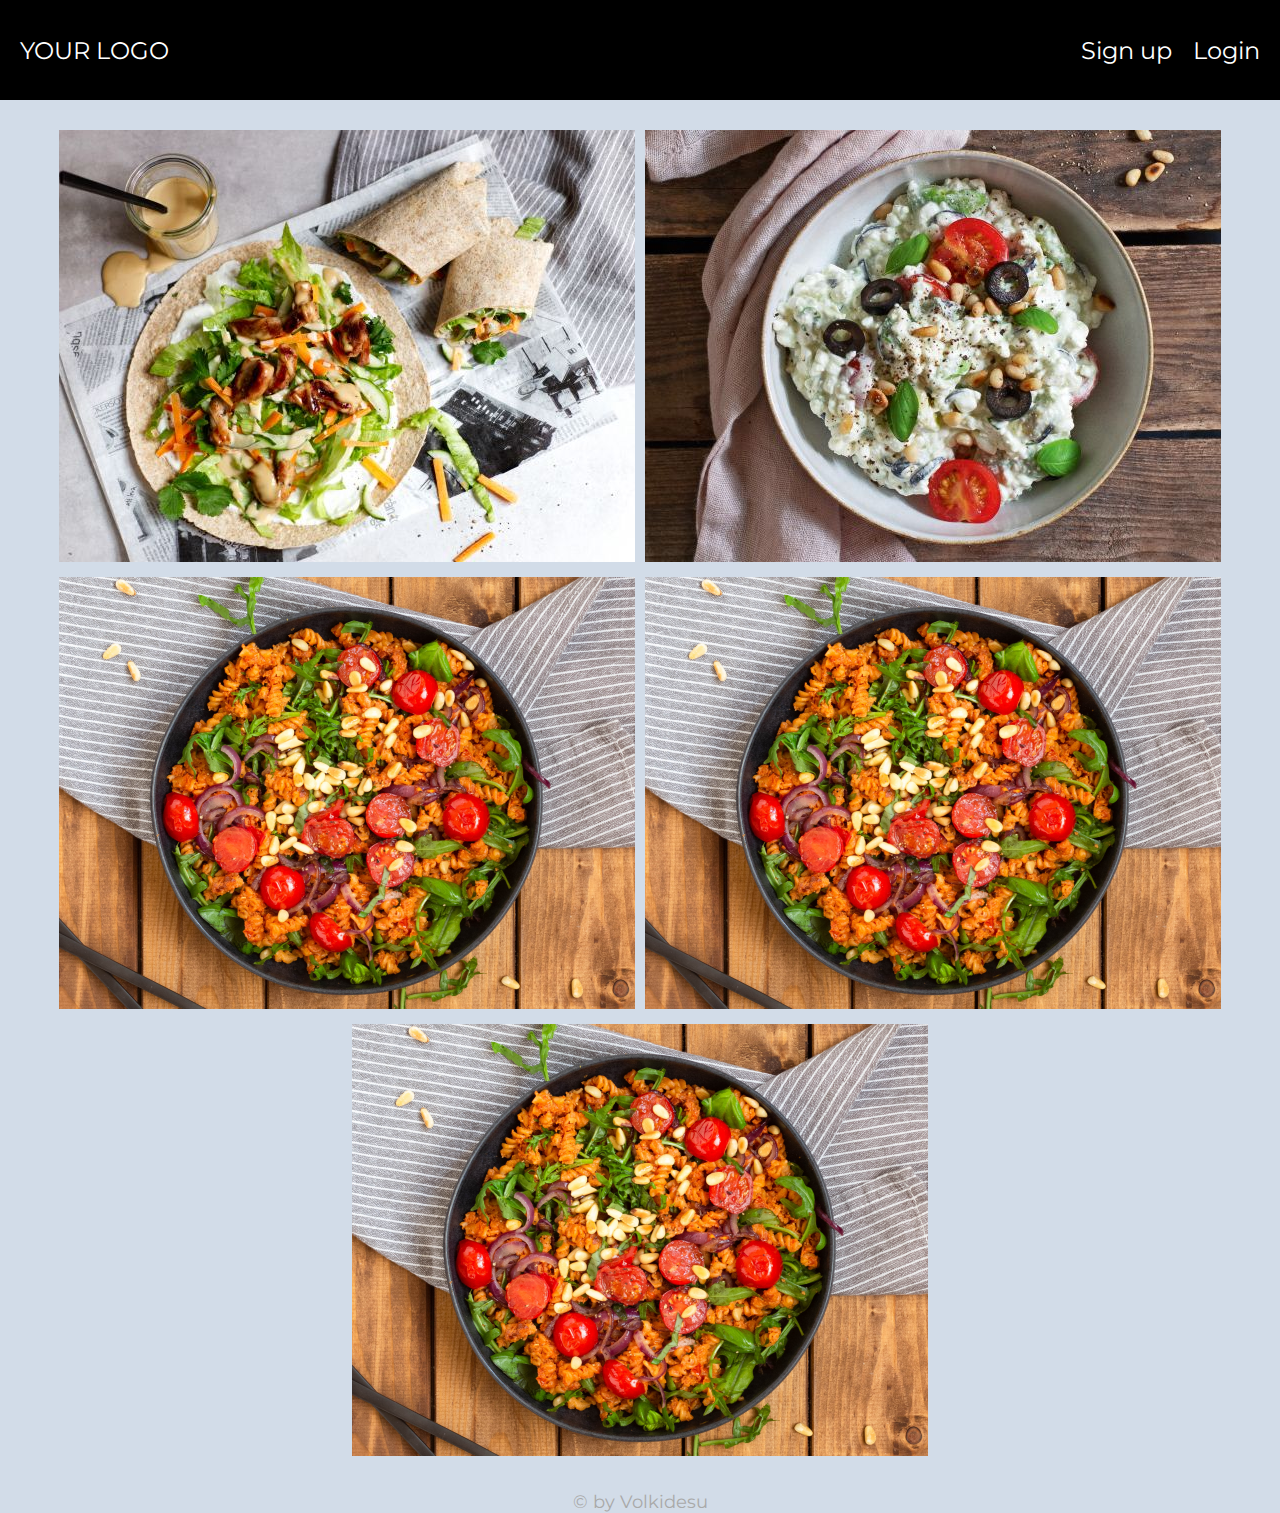
<file: index.html>
<!DOCTYPE html>
<html lang="en">
    <head>
        <meta charset="UTF-8">
        <link rel="stylesheet" href="style.css">
        <link rel="preconnect" href="https://fonts.googleapis.com"> 
        <link rel="preconnect" href="https://fonts.gstatic.com" crossorigin> 
        <link href="https://fonts.googleapis.com/css2?family=Oswald:wght@200&display=swap" rel="stylesheet">
        <title>Tasty Recipes</title>
    </head>
    <body>
        
            <header class="header-container">
                <div class="logo">YOUR LOGO</div>
                <nav class="nav-links">
                    <div class="sign-up">Sign up</div>
                    <div class="login">Login</div>
                </nav>
            </header>
        
        <div class="recipe-gallery-container">
            <div class="recipe-gallery">
                <div class="recipe-gallery-item first-item">
                    <img src="img/haehnchen-wrap-mit-erdnuss-kokos-sauce.jpeg" alt="Chicken-Wrap">
                </div>
                <div class="recipe-gallery-item">
                    <img src="img/cottagecheesesalad.jpeg" alt="Cottage Cheese Salad">
                </div>
                <div class="recipe-gallery-item">
                    <img src="img/veganlentilpasta.png" alt="Vegan Lentil Pasta">
                </div>
                <div class="recipe-gallery-item">
                    <img src="img/veganlentilpasta.png" alt="Vegan Lentil Pasta">
                </div>
                <div class="recipe-gallery-item last-item">
                    <img src="img/veganlentilpasta.png" alt="Vegan Lentil Pasta">
                </div>
            </div>
        </div>
            

        <footer>
            <div class="footer-item footer-one"></div>
            <div class="footer-item footer-two">
                <a class="link" href="https://github.com/Volkidesu">© by Volkidesu</a>
            </div>
            <div class="footer-item footer-three"></div>
        </footer>
        
    </body>
</html>
</file>
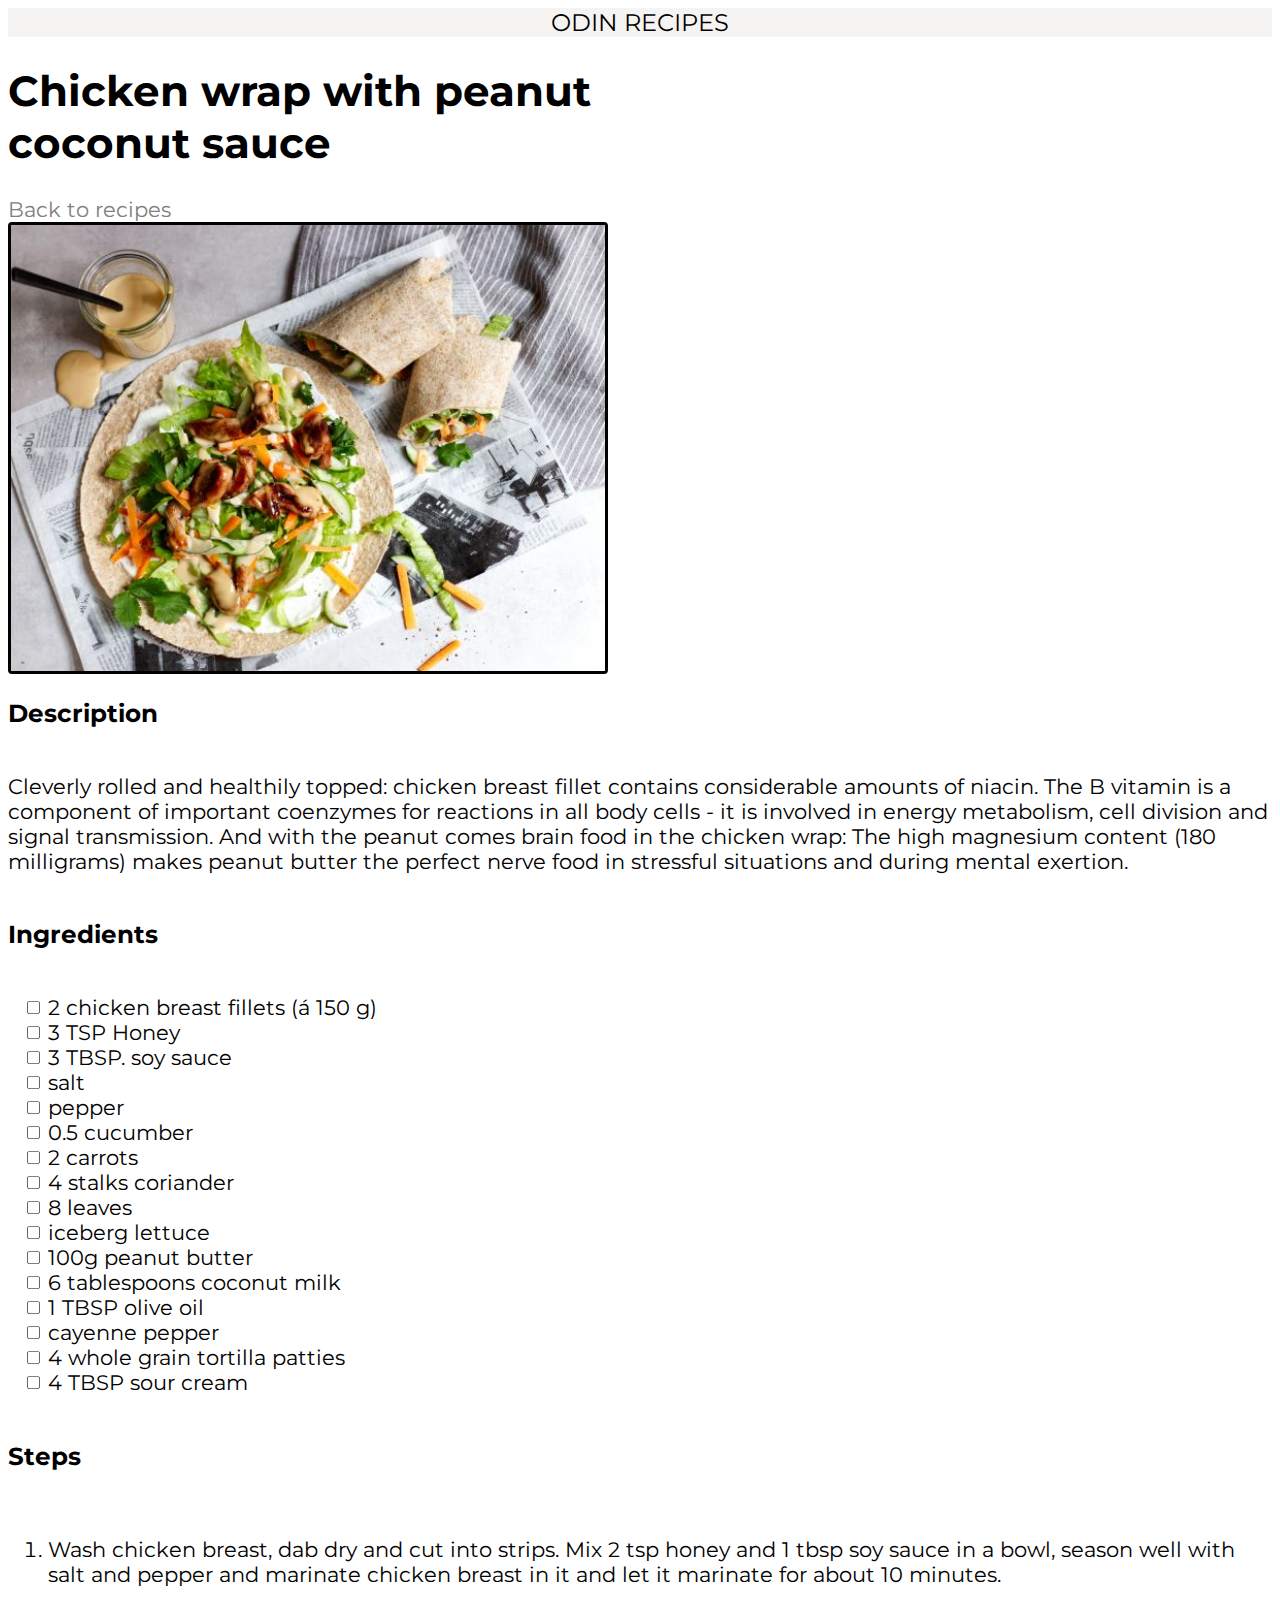
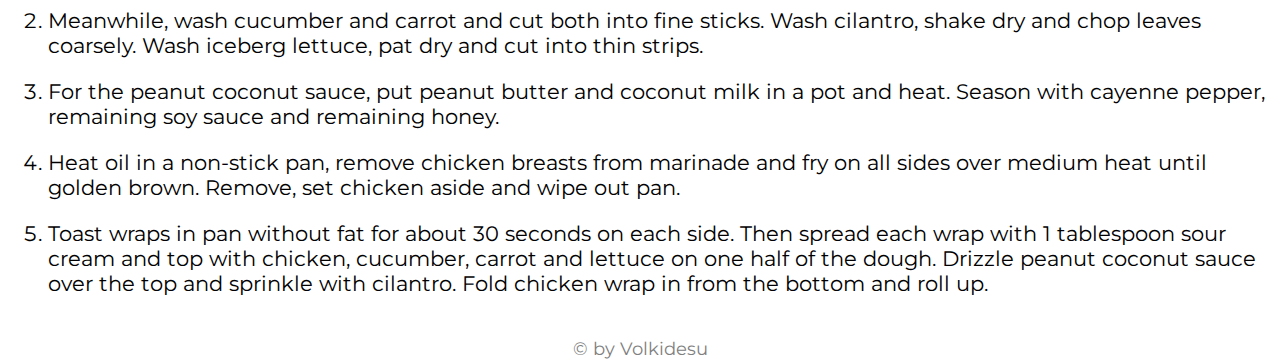
<file: recipes/chickenwrap.html>
<!DOCTYPE html>
<html lang="en">
<head>
    <meta charset="UTF-8">
    <meta http-equiv="X-UA-Compatible" content="IE=edge">
    <meta name="viewport" content="width=device-width, initial-scale=1.0">
    <link rel="stylesheet" href="../recipe.css">
    <link rel="preconnect" href="https://fonts.googleapis.com"> 
    <link rel="preconnect" href="https://fonts.gstatic.com" crossorigin> 
    <link href="https://fonts.googleapis.com/css2?family=Oswald:wght@200&display=swap" rel="stylesheet">
    <title>Tasty Recipes - Chicken Wraps</title>
</head>
<body>
    <header>
        ODIN RECIPES
    </header>

    <div class="content">
        <h1>Chicken wrap with peanut coconut sauce</h1>
        <a href="../index.html" target="_self">Back to recipes</a>
        <img class="image" src="../img/haehnchen-wrap-mit-erdnuss-kokos-sauce.jpeg" alt="Hähnchen-Wrap mit Erdnuss-Kokos-Sauce">
    </div>

    <section>
        <h3>Description</h3>
            <p>
                Cleverly rolled and healthily topped: chicken breast fillet contains considerable amounts of niacin.
                The B vitamin is a component of important coenzymes for reactions in all body cells - it is involved in energy metabolism, cell division and signal transmission. And with the peanut comes brain food in the chicken wrap: 
                The high magnesium content (180 milligrams) makes peanut butter the perfect nerve food in stressful situations and during mental exertion.
            </p>


    <h3>Ingredients</h3>
        <ul class="list ingredient">
            <li>2 chicken breast fillets (á 150 g)</li>
            <li>3 TSP Honey</li>
            <li>3 TBSP. soy sauce</li>
            <li>salt</li>
            <li>pepper</li>
            <li>0.5 cucumber</li>
            <li>2 carrots</li>
            <li>4 stalks coriander</li>
            <li>8 leaves</li>
            <li>iceberg lettuce</li>
            <li>100g peanut butter</li>
            <li>6 tablespoons coconut milk</li>
            <li>1 TBSP olive oil</li>
            <li>cayenne pepper</li>
            <li>4 whole grain tortilla patties</li>
            <li>4 TBSP sour cream</li>
        </ul>

    <h3>Steps</h3>
        <ol class="list">
            <li>
                <p>
                    Wash chicken breast, dab dry and cut into strips.
                    Mix 2 tsp honey and 1 tbsp soy sauce in a bowl, season well with salt and pepper and marinate chicken breast in it and let it marinate for about 10 minutes.
                </p>
            </li>
            <li>
                <p>
                    Meanwhile, wash cucumber and carrot and cut both into fine sticks.
                    Wash cilantro, shake dry and chop leaves coarsely. Wash iceberg lettuce, pat dry and cut into thin strips.
                </p>
            </li>
            <li>
                <p>
                    For the peanut coconut sauce, put peanut butter and coconut milk in a pot and heat.
                    Season with cayenne pepper, remaining soy sauce and remaining honey.
                </p>
            </li>
            <li>
                <p>
                    Heat oil in a non-stick pan, remove chicken breasts from marinade and fry on all sides over medium heat until golden brown.
                    Remove, set chicken aside and wipe out pan.
                </p>
            </li>
            <li>
                <p>
                    Toast wraps in pan without fat for about 30 seconds on each side.
                    Then spread each wrap with 1 tablespoon sour cream and top with chicken, cucumber, carrot and lettuce on one half of the dough.
                    Drizzle peanut coconut sauce over the top and sprinkle with cilantro. Fold chicken wrap in from the bottom and roll up.
                </p>
            </li>
            </ol>
        </div>
    </section>
    <footer><a class="link" href="https://github.com/Volkidesu">© by Volkidesu</a></footer>
</body>
</html>
</file>
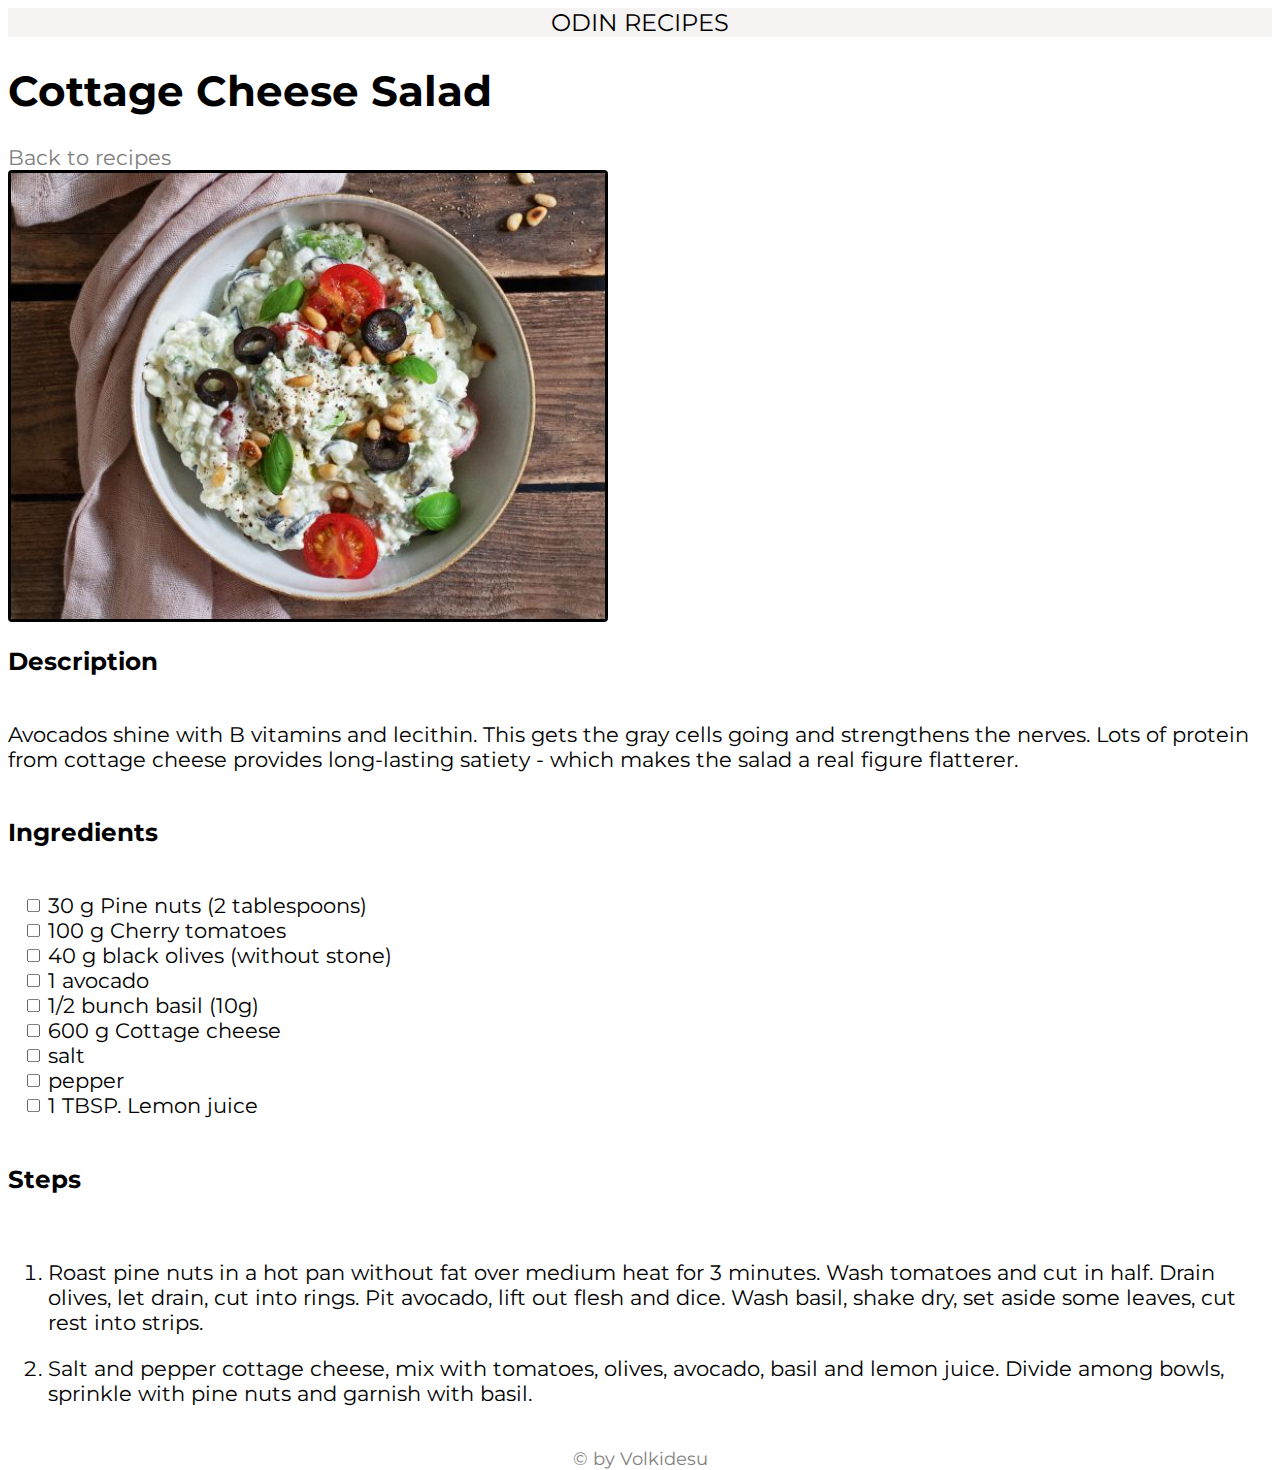
<file: recipes/cottagecheesesalad.html>
<!DOCTYPE html>
<html lang="en">
<head>
    <meta charset="UTF-8">
    <meta http-equiv="X-UA-Compatible" content="IE=edge">
    <meta name="viewport" content="width=device-width, initial-scale=1.0">
    <link rel="stylesheet" href="../recipe.css">
    <link rel="preconnect" href="https://fonts.googleapis.com"> 
    <link rel="preconnect" href="https://fonts.gstatic.com" crossorigin> 
    <link href="https://fonts.googleapis.com/css2?family=Oswald:wght@200&display=swap" rel="stylesheet">
    <title>Tasty Recipes - Cottage Cheese Salad</title>
</head>

<body>
    <header>ODIN RECIPES</header>
    <div class="content">
        <h1>Cottage Cheese Salad</h1>
        <a href="../index.html" target="_self">Back to recipes</a>
        <img class="image" src="../img/cottagecheesesalad.jpeg" alt="Cottage Cheese Salad">
    </div>
    
    <section>
    <h3>Description</h3>
        <p>
            Avocados shine with B vitamins and lecithin. This gets the gray cells going and strengthens the nerves.
            Lots of protein from cottage cheese provides long-lasting satiety - which makes the salad a real figure flatterer.
        </p>

    <h3>Ingredients</h3>
        <ul class="list ingredient">
            <li>30 g Pine nuts (2 tablespoons)</li>
            <li>100 g Cherry tomatoes</li>
            <li>40 g black olives (without stone)</li>
            <li>1 avocado</li>
            <li>1/2 bunch basil (10g)</li>
            <li>600 g Cottage cheese</li>
            <li>salt</li>
            <li>pepper</li>
            <li>1 TBSP. Lemon juice</li>
        </ul>

    <h3>Steps</h3>
        <ol class="list">
            <li>
                <p>
                    Roast pine nuts in a hot pan without fat over medium heat for 3 minutes.
                    Wash tomatoes and cut in half. Drain olives, let drain, cut into rings. Pit avocado, lift out flesh and dice.
                    Wash basil, shake dry, set aside some leaves, cut rest into strips.
                </p>
            </li>
            <li>
                <p>
                    Salt and pepper cottage cheese, mix with tomatoes, olives, avocado, basil and lemon juice.
                    Divide among bowls, sprinkle with pine nuts and garnish with basil.
                </p>
            </li>
        </ol>
    </section>
        <footer><a class="link" href="https://github.com/Volkidesu">© by Volkidesu</a></footer>
</body>
</html>
</file>
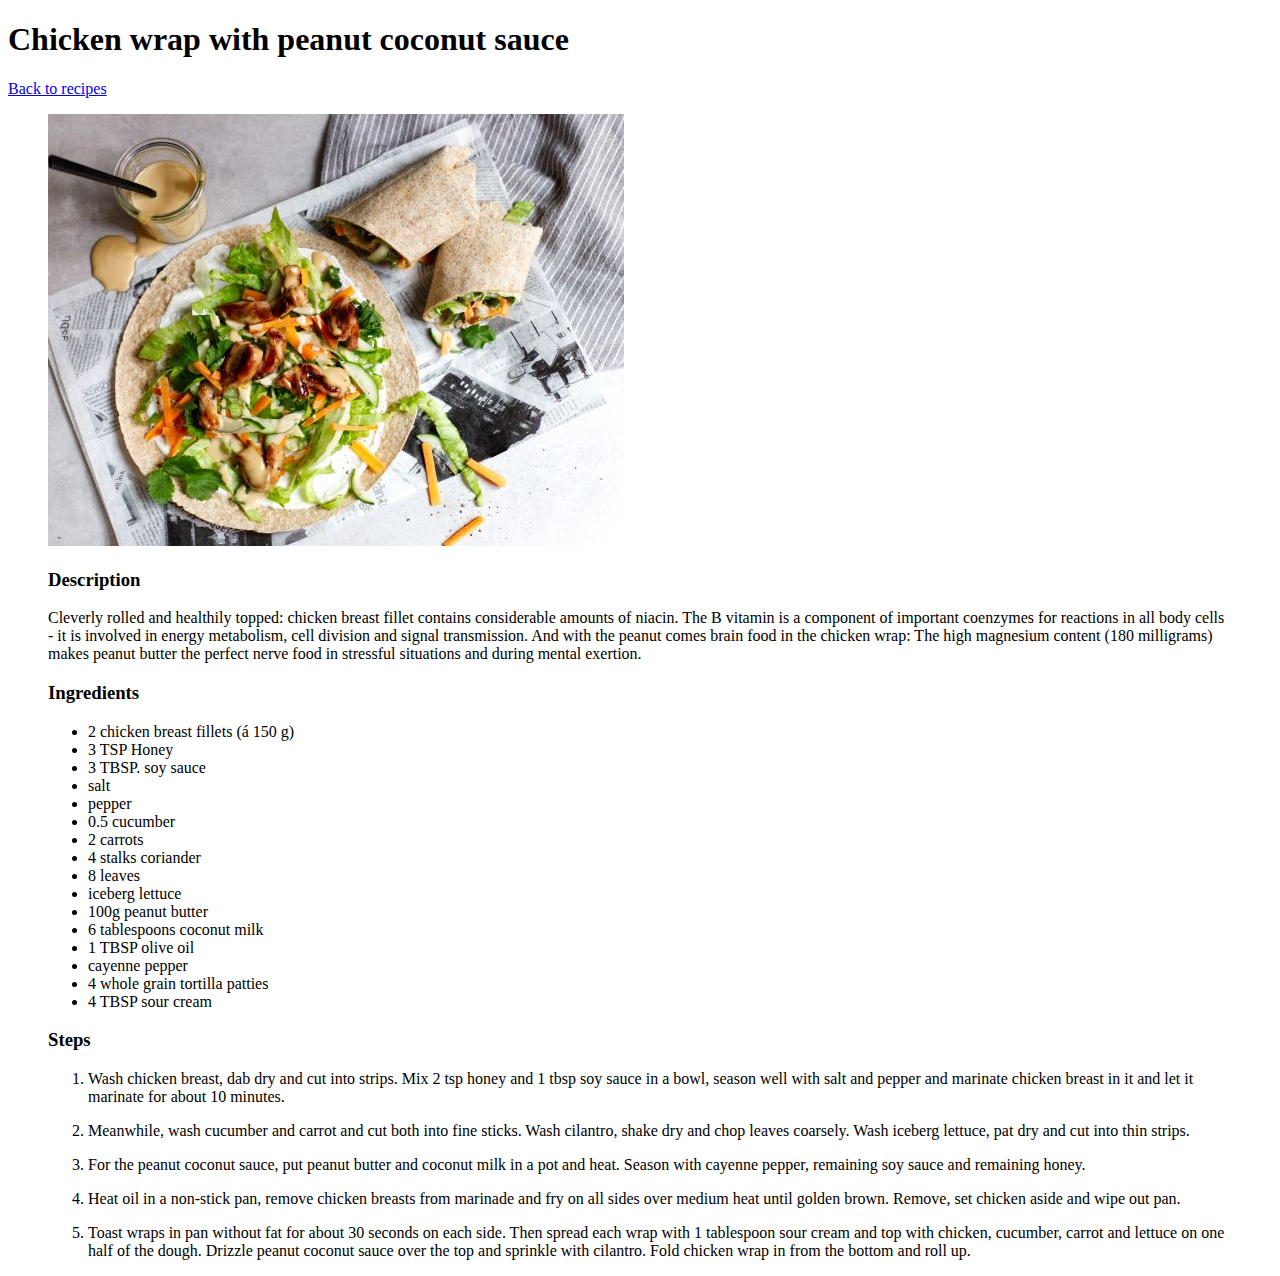
<file: recipes/hähnchenwrap.html>
<!DOCTYPE html>
<html lang="en">
<head>
    <meta charset="UTF-8">
    <meta http-equiv="X-UA-Compatible" content="IE=edge">
    <meta name="viewport" content="width=device-width, initial-scale=1.0">
    <title>Document</title>
</head>
<body>
    <h1>Chicken wrap with peanut coconut sauce</h1>
    <a href="../index.html" target="_self">Back to recipes</a>
    <blockquote>
        <img src="../img/haehnchen-wrap-mit-erdnuss-kokos-sauce.jpeg" alt="Hähnchen-Wrap mit Erdnuss-Kokos-Sauce">
        <h3>Description</h3>
        <p>
            Cleverly rolled and healthily topped: chicken breast fillet contains considerable amounts of niacin.
            The B vitamin is a component of important coenzymes for reactions in all body cells - it is involved in energy metabolism, cell division and signal transmission. And with the peanut comes brain food in the chicken wrap: 
            The high magnesium content (180 milligrams) makes peanut butter the perfect nerve food in stressful situations and during mental exertion.
        </p>

        <h3>Ingredients</h3>
        <ul>
            <li>2 chicken breast fillets (á 150 g)</li>
            <li>3 TSP Honey</li>
            <li>3 TBSP. soy sauce</li>
            <li>salt</li>
            <li>pepper</li>
            <li>0.5 cucumber</li>
            <li>2 carrots</li>
            <li>4 stalks coriander</li>
            <li>8 leaves</li>
            <li>iceberg lettuce</li>
            <li>100g peanut butter</li>
            <li>6 tablespoons coconut milk</li>
            <li>1 TBSP olive oil</li>
            <li>cayenne pepper</li>
            <li>4 whole grain tortilla patties</li>
            <li>4 TBSP sour cream</li>
        </ul>

        <h3>Steps</h3>
        <ol>
            <li>
                <p>
                    Wash chicken breast, dab dry and cut into strips.
                    Mix 2 tsp honey and 1 tbsp soy sauce in a bowl, season well with salt and pepper and marinate chicken breast in it and let it marinate for about 10 minutes.
                </p>
            </li>
            <li>
                <p>
                    Meanwhile, wash cucumber and carrot and cut both into fine sticks.
                    Wash cilantro, shake dry and chop leaves coarsely. Wash iceberg lettuce, pat dry and cut into thin strips.
                </p>
            </li>
            <li>
                <p>
                    For the peanut coconut sauce, put peanut butter and coconut milk in a pot and heat.
                    Season with cayenne pepper, remaining soy sauce and remaining honey.
                </p>
            </li>
            <li>
                <p>
                    Heat oil in a non-stick pan, remove chicken breasts from marinade and fry on all sides over medium heat until golden brown.
                    Remove, set chicken aside and wipe out pan.
                </p>
            </li>
            <li>
                <p>
                    Toast wraps in pan without fat for about 30 seconds on each side.
                    Then spread each wrap with 1 tablespoon sour cream and top with chicken, cucumber, carrot and lettuce on one half of the dough.
                    Drizzle peanut coconut sauce over the top and sprinkle with cilantro. Fold chicken wrap in from the bottom and roll up.
                </p>
            </li>
        </ol>

    </blockquote>
</body>
</html>
</file>
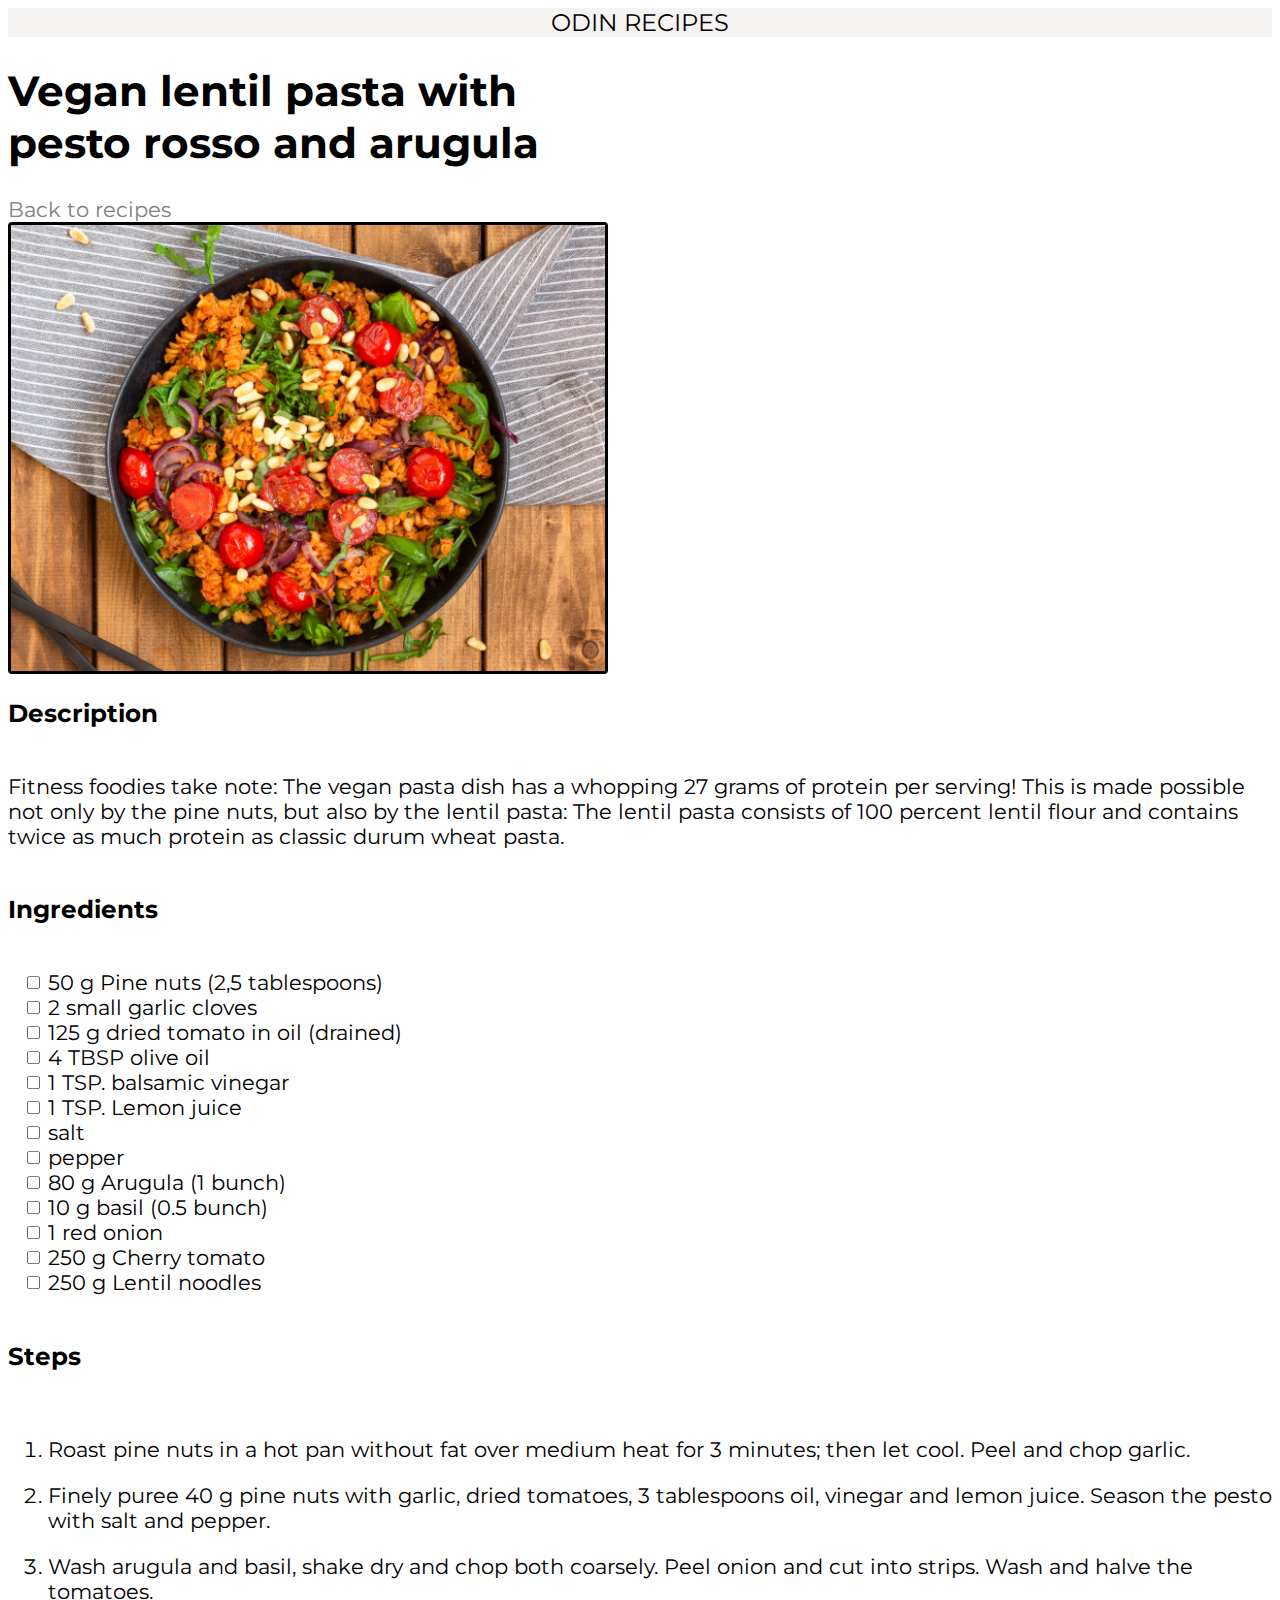
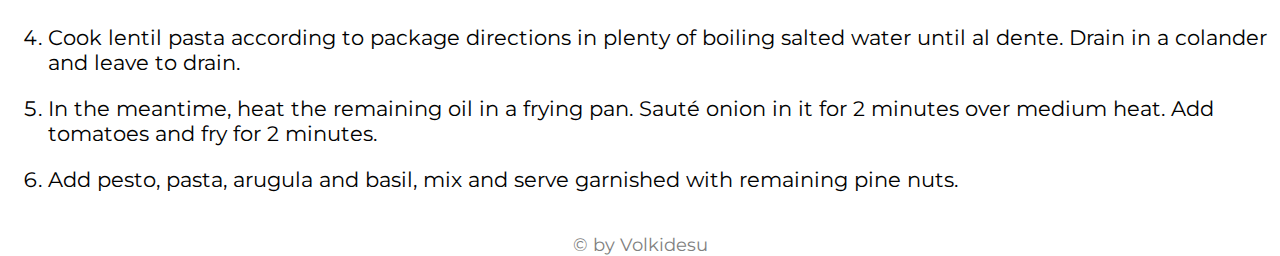
<file: recipes/veganlentilpasta.html>
<!DOCTYPE html>
<html lang="en">
<head>
    <meta charset="UTF-8">
    <meta http-equiv="X-UA-Compatible" content="IE=edge">
    <meta name="viewport" content="width=device-width, initial-scale=1.0">
    <link rel="stylesheet" href="../recipe.css">
    <link rel="preconnect" href="https://fonts.googleapis.com"> 
    <link rel="preconnect" href="https://fonts.gstatic.com" crossorigin> 
    <link href="https://fonts.googleapis.com/css2?family=Oswald:wght@200&display=swap" rel="stylesheet">
    <title>Tasty Recipes - Vegan lentil pasta with pesto rosso and arugula</title>
</head>

<body>
    <header>ODIN RECIPES</header>

    <div class="content">
        <h1>Vegan lentil pasta with pesto rosso and arugula</h1>
        <a href="../index.html" target="_self">Back to recipes</a>
        <img class="image" src="../img/veganlentilpasta.png" alt="Vegan lentil pasta">
    </div>

    <section>
        <h3>Description</h3>
            <p>
                Fitness foodies take note: The vegan pasta dish has a whopping 27 grams of protein per serving!
                This is made possible not only by the pine nuts, but also by the lentil pasta:
                The lentil pasta consists of 100 percent lentil flour and contains twice as much protein as classic durum wheat pasta.
            </p>

    <h3>Ingredients</h3>
        <ul class="list ingredient">
            <li>50 g Pine nuts (2,5 tablespoons)</li>
            <li>2 small garlic cloves</li>
            <li>125 g dried tomato in oil (drained)</li>
            <li>4 TBSP olive oil</li>
            <li>1 TSP. balsamic vinegar</li>
            <li>1 TSP. Lemon juice</li>
            <li>salt</li>
            <li>pepper</li>
            <li>80 g Arugula (1 bunch)</li>
            <li>10 g basil (0.5 bunch)</li>
            <li>1 red onion</li>
            <li>250 g Cherry tomato</li>
            <li>250 g Lentil noodles</li>
        </ul>

    <h3>Steps</h3>
        <ol class="list">
            <li>
                <p>
                    Roast pine nuts in a hot pan without fat over medium heat for 3 minutes; then let cool. Peel and chop garlic.
                </p>
            </li>
            <li>
                <p>
                    Finely puree 40 g pine nuts with garlic, dried tomatoes, 3 tablespoons oil, vinegar and lemon juice. Season the pesto with salt and pepper.
                </p>
            </li>
            <li>
                <p>
                    Wash arugula and basil, shake dry and chop both coarsely. Peel onion and cut into strips. Wash and halve the tomatoes.
                </p>
            </li>
            <li>
                <p>
                    Cook lentil pasta according to package directions in plenty of boiling salted water until al dente. Drain in a colander and leave to drain.
                </p>
            </li>
            <li>
                <p>
                    In the meantime, heat the remaining oil in a frying pan. Sauté onion in it for 2 minutes over medium heat. Add tomatoes and fry for 2 minutes.
                </p>
            </li>
            <li>
                <p>
                    Add pesto, pasta, arugula and basil, mix and serve garnished with remaining pine nuts.
                </p>
            </li>
        </ol>
    </section>
    <footer><a class="link" href="https://github.com/Volkidesu">© by Volkidesu</a></footer>
</body>
</html>
</file>
<file: style.css>
@font-face {
    font-family: Montserrat;
    src: url(Montserrat/Montserrat-VariableFont_wght.ttf) format('truetype');
    font-weight: 300 800;
    font-style: normal;
}

@font-face {
    font-family: Montserrat;
    src: url(Montserrat/Montserrat-Italic-VariableFont_wght.ttf) format('truetype');
    font-weight: 300 800;
    font-style: italic;
}

* {
    padding: 0;
    margin: 0;
    box-sizing: border-box;
}


html, body {
    font-family: Montserrat, Calibri, 'Trebuchet MS', sans-serif;
    font-size: 21px;
}

.header-container {
    background-color: black;
    color: white;
    font-size: 24px;
    padding: 20px;
    display: flex;
    height: 100px;
    align-items: center;
}

.nav-links {
    display: flex;
    gap: 1rem;
    margin-left: auto;
}

.recipe-gallery-container {
    padding: 30px;
    background-color: rgba(139, 163, 195, 0.385);
    display: flex;
}

.recipe-gallery {
    display: flex;
    justify-content: center;
    gap: 10px;
    flex-wrap: wrap;
}


footer {
    display: flex;
    justify-content: space-between;
  }
  
  .footer-item {
    display: flex;
    align-items: center;
    justify-content: center;
    background-color: rgba(139, 163, 195, 0.385);
    flex: 1;
  }

  .footer-one,
  .footer-three {
    flex: initial;
    width: 300px;;
  }

  .footer-two {
    flex: 2;
  }

footer a {
    text-decoration: none;
    color: darkgrey;
    font-size: 18px;
  }
</file>
<file: recipe.css>
@font-face {
    font-family: Montserrat;
    src: url(Montserrat/Montserrat-VariableFont_wght.ttf) format('truetype');
    font-weight: 300 800;
    font-style: normal;
}

@font-face {
    font-family: Montserrat;
    src: url(Montserrat/Montserrat-Italic-VariableFont_wght.ttf) format('truetype');
    font-weight: 300 800;
    font-style: italic;
}

html,
body {
    font-family: Montserrat, Calibri, 'Trebuchet MS', sans-serif;
    font-size: 21px;
    height: 100%;
    display: flex;
    flex-direction: column;
}

header {
    display: flex;
    padding: 0 16px;
    justify-content: center;
    align-items: center;
    background-color: rgba(236, 230, 230, 0.479);
    font-size: 24px;
    
}


footer {
    
    display: flex;
    justify-content: center;
    align-items: center;
    font-size: 18px;
    margin-top: auto;
}

section {
display: flex;
flex-direction: column;
}

a {
    text-decoration: none;
    color: grey;
}


.content {
    display: flex;
    flex-direction: column;
    max-width: 600px;
}


.list.ingredient {
    list-style-image: url(img/icons/icons8-checkbox-markiert-2-15.svg);
    
}

.image {
    border: solid black;
    border-radius: 4px;
}
</file>
